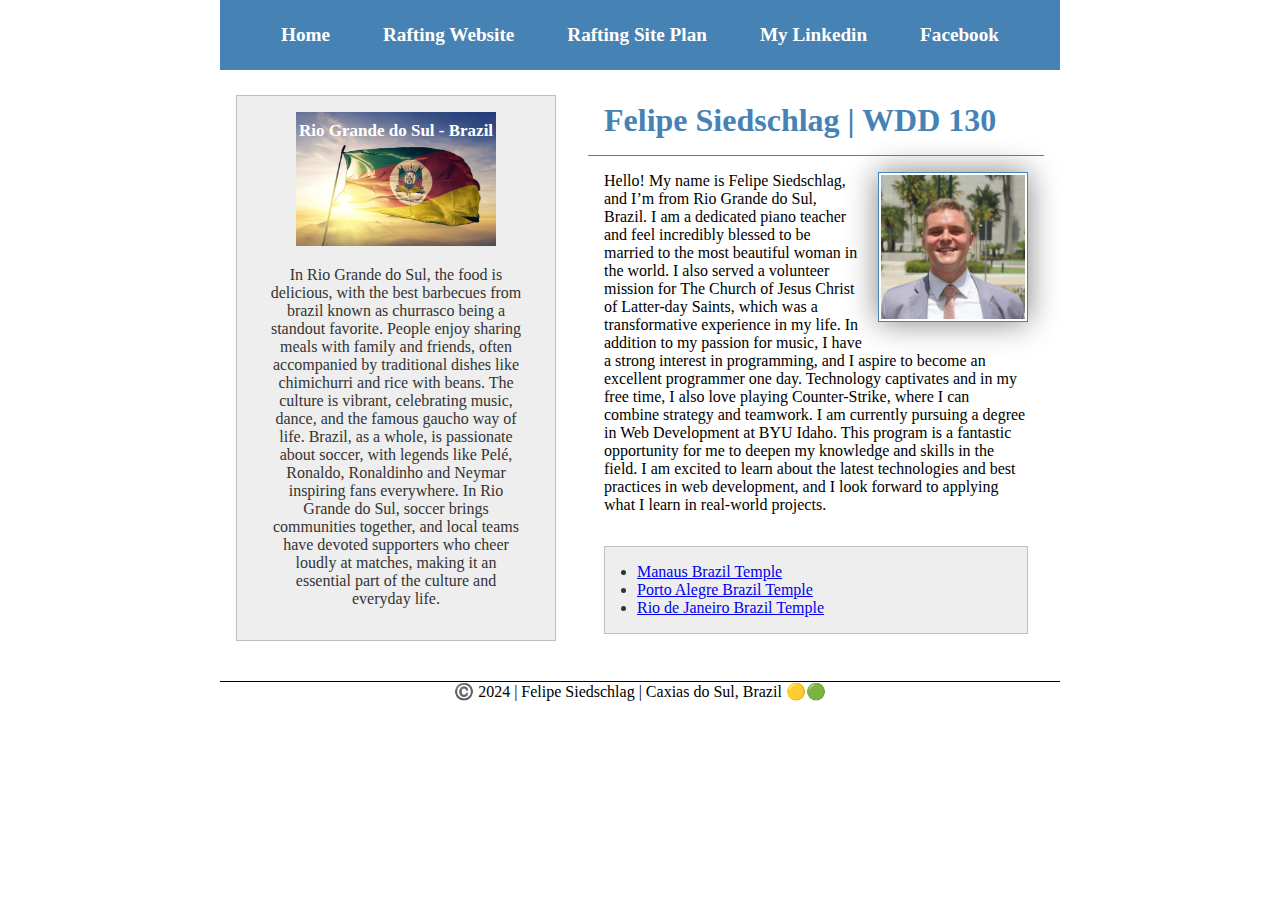
<file: index.html>
<!DOCTYPE html>
<html lang="en-US">
    <head>
        <meta charset="utf-8">
        <meta name="viewport" content="width=devide-width, initial-scale=1.0">
        <title>Felipe Siedschlag | WDD 130</title>
        <meta name="description" content="My name is Felipe Siedschlag and this is my Home Page for wdd130, my Web Fundamentals course from BYU-Idaho. The purpose of this page is to help me learn more about web development and help my teacher evaluate my work.">
        <meta name="author" content="Felipe Siedschlag">
        <link rel="stylesheet" type="text/css" href="styles/styles.css">
    </head>
    <body>
        <header>
            <nav>
                <a href="#">Home</a>
                <a href="wwr/">Rafting Website</a>
                <a href="wwr/site-plan-rafting.html">Rafting Site Plan</a>
                <a href="https://www.linkedin.com/in/felipe-siedschlag" target="_blank">My Linkedin</a>
                <a href="https://www.facebook.com/?locale=pt_BR" target="_blank">Facebook</a>
            </nav>
        </header>
        <div class="grid">
            <main>
                <h1>Felipe Siedschlag | WDD 130</h1>
                <img src="images/profile.jpg" alt="Hello, my name is Felipe Siedschlag" width="200">
                <p>Hello! My name is Felipe Siedschlag, and I’m from Rio Grande do Sul, 
                    Brazil. I am a dedicated piano teacher and feel incredibly blessed to 
                    be married to the most beautiful woman in the world. I also served a 
                    volunteer mission for The Church of Jesus Christ of Latter-day Saints, 
                    which was a transformative experience in my life. In addition to my passion 
                    for music, I have a strong interest in programming, and I aspire to become an 
                    excellent programmer one day. Technology captivates and in my free time, I 
                    also love playing Counter-Strike, where I can combine strategy and teamwork. I 
                    am currently pursuing a degree in Web Development at BYU Idaho. This program is 
                    a fantastic opportunity for me to deepen my knowledge and skills in the field. 
                    I am excited to learn about the latest technologies and best practices in web 
                    development, and I look forward to applying what I learn in real-world projects.
                </p>
                <ul class="box">
                    <li><a href="https://www.churchofjesuschrist.org/temples/details/manaus-brazil-temple?lang=eng" target="_blank">Manaus Brazil Temple</a></li>
                    <li><a href="https://www.churchofjesuschrist.org/temples/details/porto-alegre-brazil-temple?lang=eng" target="_blank">Porto Alegre Brazil Temple</a></li>
                    <li><a href="https://www.churchofjesuschrist.org/temples/details/rio-de-janeiro-brazil-temple?lang=eng" target="_blank">Rio de Janeiro Brazil Temple</a></li>
                </ul>
            </main>
            <aside class="box">
                <h2>Rio Grande do Sul - Brazil</h2>
                <img src="images/rs.jpg" alt="">
                <p>In Rio Grande do Sul, the food is delicious, with the best barbecues from brazil 
                    known as churrasco being a standout favorite. People enjoy sharing 
                    meals with family and friends, often accompanied by traditional dishes like 
                    chimichurri and rice with beans. The culture is vibrant, celebrating music, 
                    dance, and the famous gaucho way of life. Brazil, as a whole, is passionate 
                    about soccer, with legends like Pelé, Ronaldo, Ronaldinho and Neymar 
                    inspiring fans everywhere. In Rio Grande do Sul, soccer brings communities 
                    together, and local teams have devoted supporters who cheer loudly at matches, 
                    making it an essential part of the culture and everyday life.</p>
            </aside>
        </div>
        <footer>
            <p>
                ©️ 2024 | Felipe Siedschlag | Caxias do Sul, Brazil 🟡🟢
            </p>
        </footer>
    </body>
<!-- October 5th, 2024 -->
</html>
</file>
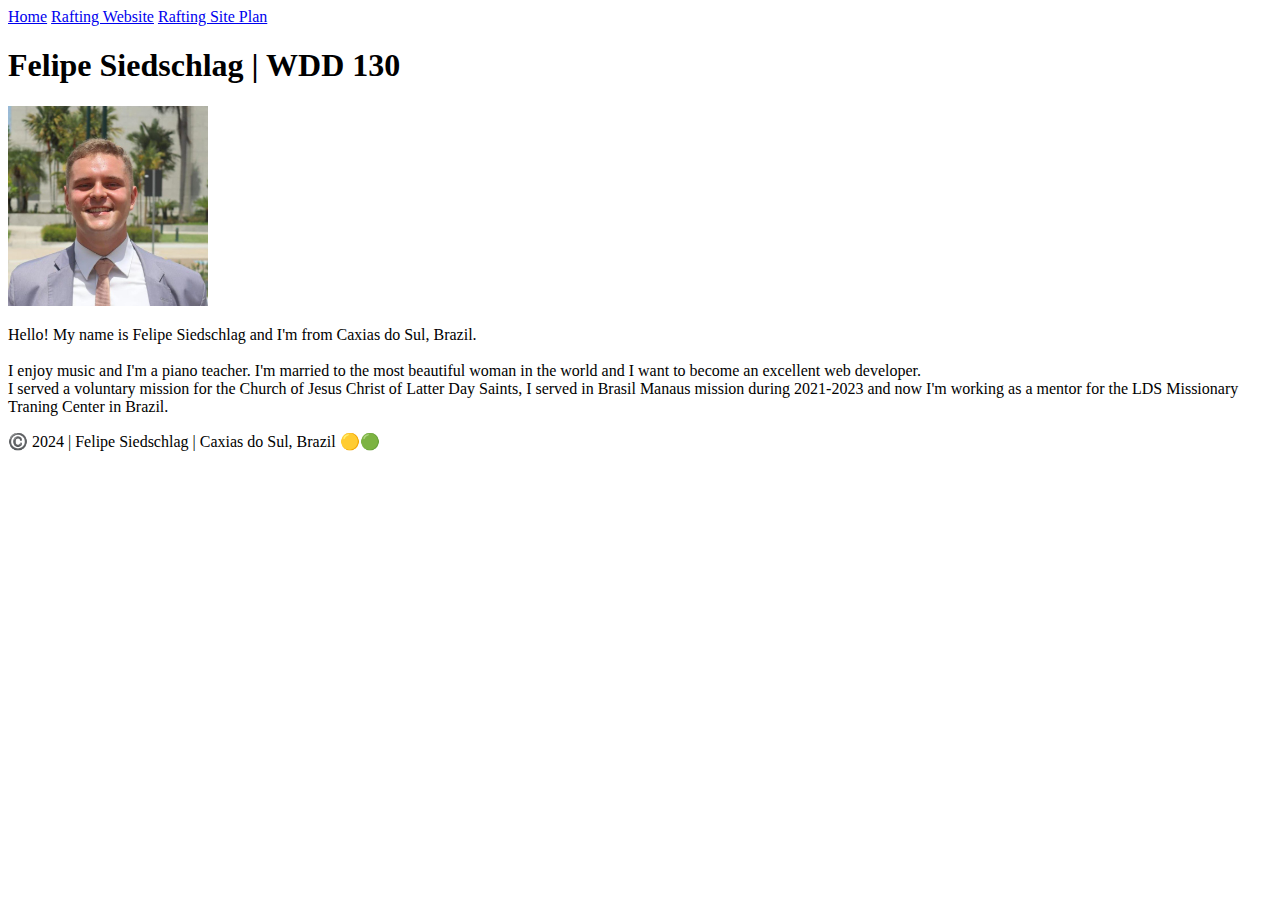
<file: Week 1/index.html>
<!DOCTYPE html>
<html lang="en-US">
    <head>
        <meta charset="utf-8">
        <meta name="viewport" content="width=devide-width, initial-scale=1.0">
        <title>Felipe Siedschlag | WDD 130</title>
    </head>
    <body>
        <header>
            <nav>
                <a href="#">Home</a>
                <a href="wwr/">Rafting Website</a>
                <a href="wwr/site-plan-rafting.html">Rafting Site Plan</a>
            </nav>
        </header>
        <main>
            <h1>Felipe Siedschlag | WDD 130</h1>
            <img src="images/profile.jpg" alt="Hello, my name is Felipe Siedschlag" width="200">
            <p>Hello! My name is Felipe Siedschlag and I'm from Caxias do Sul, Brazil. <br><br>
                I enjoy music and I'm a piano teacher. I'm married to the most beautiful woman in the world and I want to become an excellent web developer. <br>
                I served a voluntary mission for the Church of Jesus Christ of Latter Day Saints, I served in Brasil Manaus mission during 2021-2023 and now I'm working as a mentor for the LDS Missionary Traning Center in Brazil.
            </p>
        </main>
        <footer>
            <p>
                ©️ 2024 | Felipe Siedschlag | Caxias do Sul, Brazil 🟡🟢
            </p>
        </footer>
    </body>
</html>
</file>
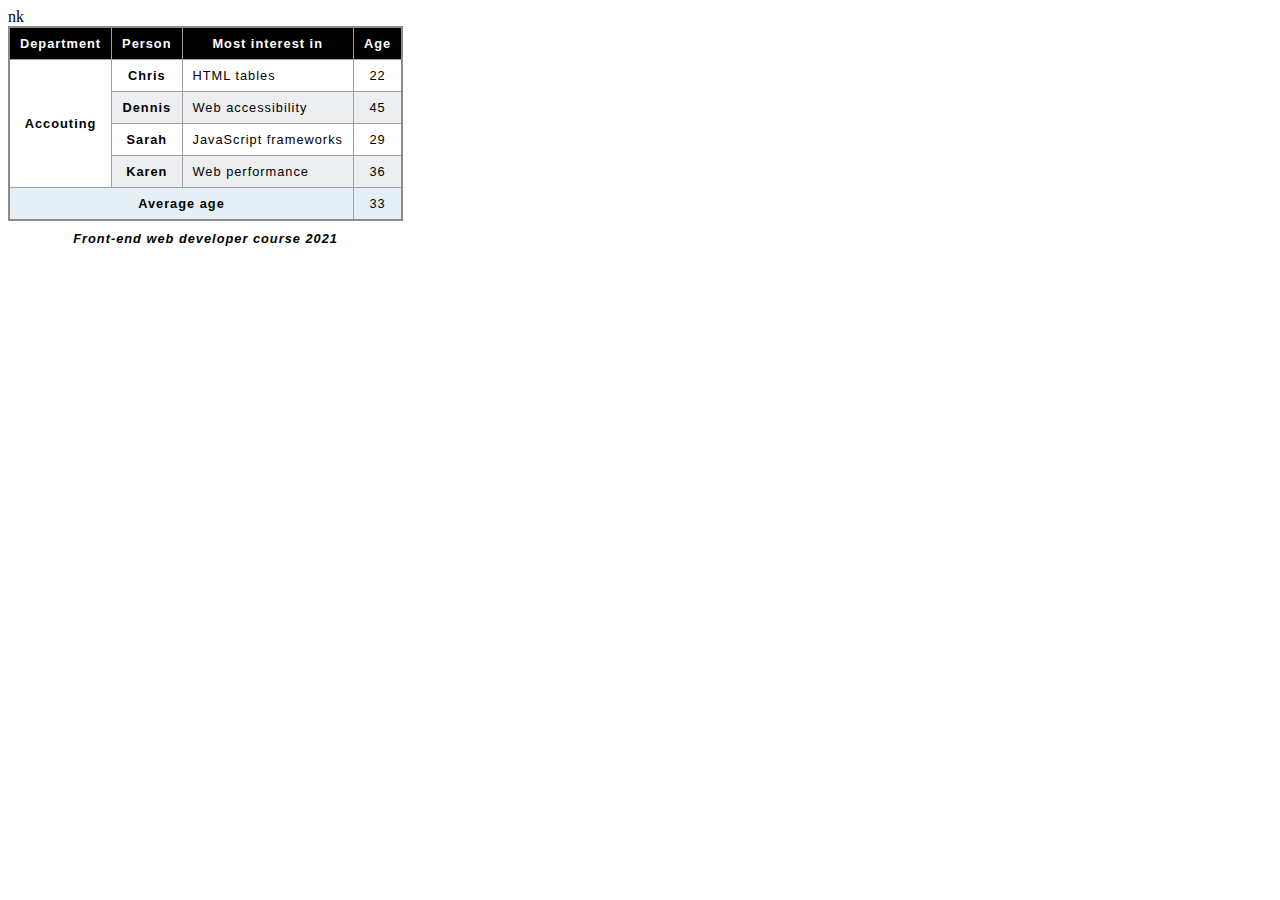
<file: week04/table.html>
<!DOCTYPE html>
<html lang="en">
<head>
    <meta charset="UTF-8">
    <meta name="viewport" content="width=device-width, initial-scale=1.0">
    <title>Document</title>
    <link rel="stylesheet" href="style.css">nk
</head>
<body>
    <table>
        <caption>
          Front-end web developer course 2021
        </caption>
        <thead>
          <tr>
            <th scope="col">Department</th>
            <th scope="col">Person</th>
            <th scope="col">Most interest in</th>
            <th scope="col">Age</th>
          </tr>
        </thead>
        <tbody>
          <tr>
            <th rowspan="4">Accouting</th>
            <th scope="row">Chris</th>
            <td>HTML tables</td>
            <td>22</td>
          </tr>
          <tr>
            <th scope="row">Dennis</th>
            <td>Web accessibility</td>
            <td>45</td>
          </tr>
          <tr>
            <th scope="row">Sarah</th>
            <td>JavaScript frameworks</td>
            <td>29</td>
          </tr>
          <tr>
            <th scope="row">Karen</th>
            <td>Web performance</td>
            <td>36</td>
          </tr>
        </tbody>
        <tfoot>
          <tr>
            <th scope="row" colspan="3">Average age</th>
            <td>33</td>
          </tr>
        </tfoot>
      </table>
      
</body>
</html>
</file>
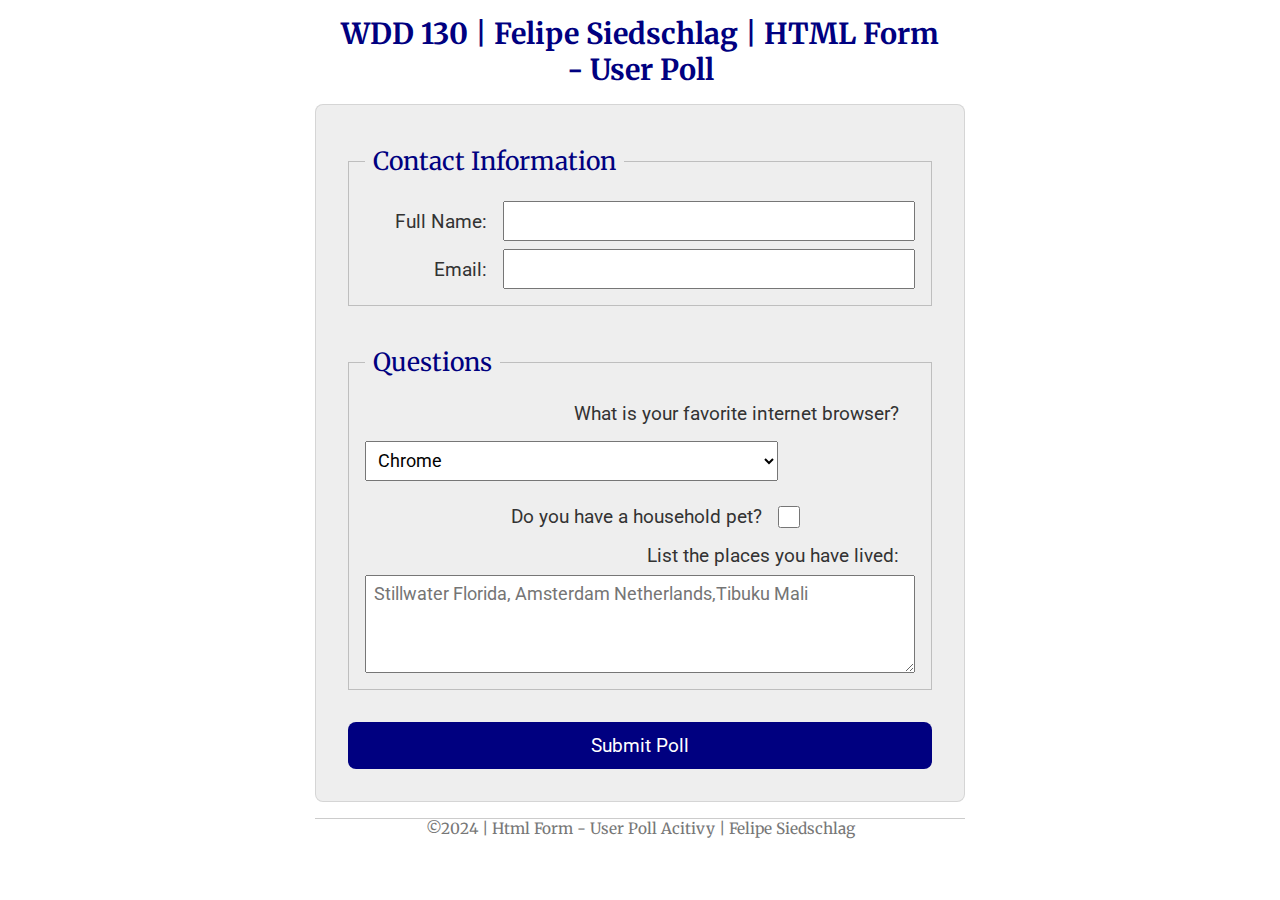
<file: week05/poll-form.html>
<!DOCTYPE html>
<html lang="en">
<head>
    <meta charset="UTF-8">
    <meta name="viewport" content="width=device-width, initial-scale=1.0">
    <title>WDD 130 | HTML Form - User Poll</title>
    <link rel="stylesheet" href="styles/poll-form.css">
    <link rel="preconnect" href="https://fonts.googleapis.com">
    <link rel="preconnect" href="https://fonts.gstatic.com" crossorigin>
    <link href="https://fonts.googleapis.com/css2?family=Merriweather:ital,wght@0,300;0,400;0,700;0,900;1,300;1,400;1,700;1,900&family=Roboto:wght@400;700&display=swap" rel="stylesheet">
</head>
<body>
    <header>
        <h1>WDD 130 | Felipe Siedschlag | HTML Form - User Poll</h1>
    </header>
    <main>
        <form>
            <fieldset>
                <legend>Contact Information</legend>
                <div class="form-item column2">
                    <label for="fullname">Full Name:</label>
                    <input type="text" id="fullname" name="fullname">  
                </div>
                <div class="form-item column2">
                    <label for="useremail">Email:</label>
                    <input type="email" id="useremail" name="useremail">    
                </div>
            </fieldset>
            <fieldset>
                <legend>Questions</legend>
                <label for="browser">What is your favorite internet browser?</label>
                <div class="form-item column1">
                    <select name="browser" id="browser">
                        <option value="chrome">Chrome</option>
                        <option value="firefox">Firefox</option>
                        <option value="safari">Safari</option>
                        <option value="edge">Edge</option>
                        <option value="brave">Brave</option>
                        <option value="other">Other</option>
                    </select>
                </div>
                <div class="form-item column1">
                    <label for="pet">Do you have a household pet?</label>
                    <input type="checkbox" name="pet" id="pet">
                </div>
                <label for="feedback">List the places you have lived:</label>
                <textarea name="feedback" id="feedback" rows="4" placeholder="Stillwater Florida, Amsterdam Netherlands,Tibuku Mali"></textarea>
            </fieldset>
            <button type="submit">Submit Poll</button>
        </form>
    </main>
    <footer>
        <p>©2024 | Html Form - User Poll Acitivy | Felipe Siedschlag</p>
    </footer>
</body>
</html>
</file>
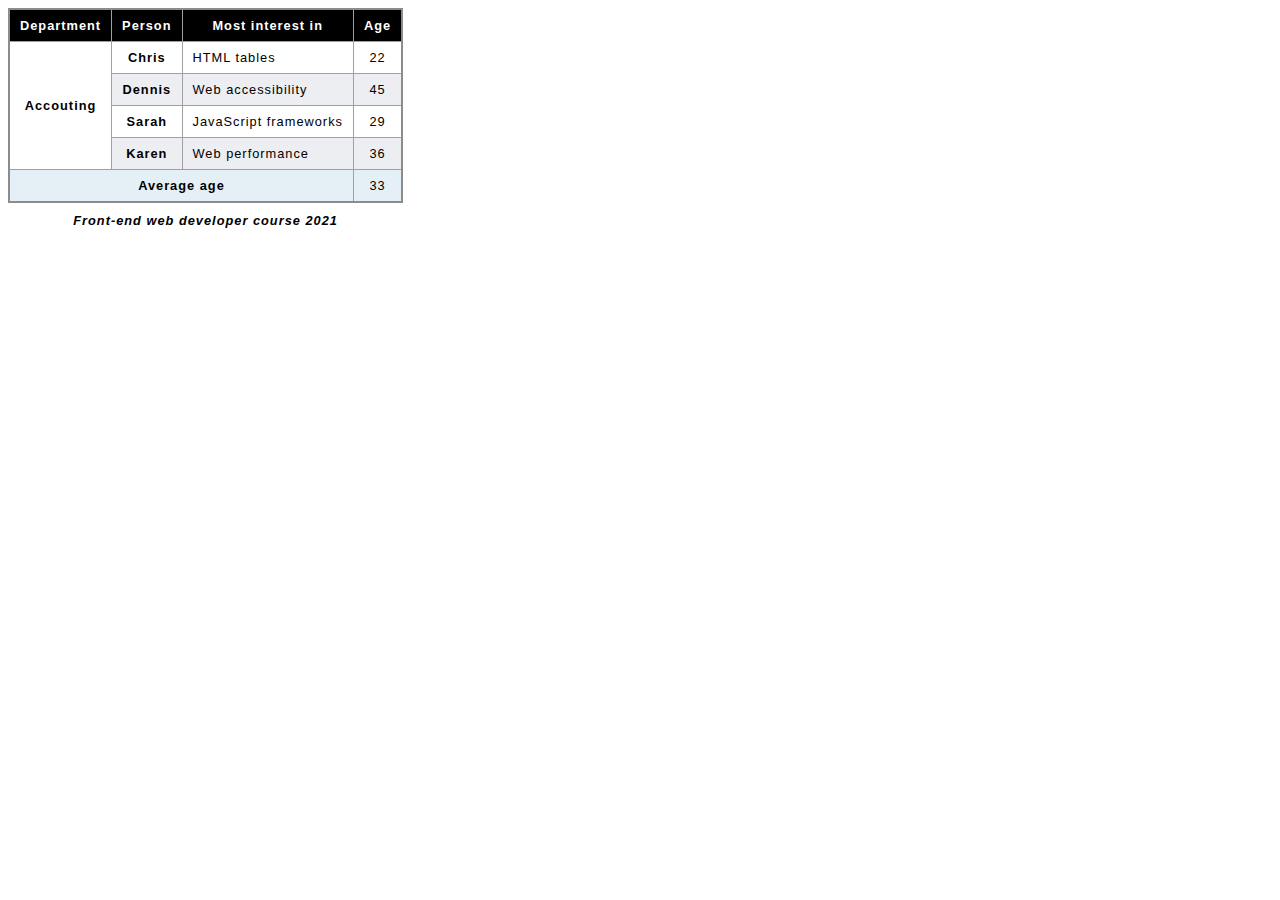
<file: week05/table.html>
<!DOCTYPE html>
<html lang="en">
<head>
    <meta charset="UTF-8">
    <meta name="viewport" content="width=device-width, initial-scale=1.0">
    <title>Document</title>
    <link rel="stylesheet" href="style.css">
</head>
<body>
    <table>
        <caption>
          Front-end web developer course 2021
        </caption>
        <thead>
          <tr>
            <th scope="col">Department</th>
            <th scope="col">Person</th>
            <th scope="col">Most interest in</th>
            <th scope="col">Age</th>
          </tr>
        </thead>
        <tbody>
          <tr>
            <th rowspan="4">Accouting</th>
            <th scope="row">Chris</th>
            <td>HTML tables</td>
            <td>22</td>
          </tr>
          <tr>
            <th scope="row">Dennis</th>
            <td>Web accessibility</td>
            <td>45</td>
          </tr>
          <tr>
            <th scope="row">Sarah</th>
            <td>JavaScript frameworks</td>
            <td>29</td>
          </tr>
          <tr>
            <th scope="row">Karen</th>
            <td>Web performance</td>
            <td>36</td>
          </tr>
        </tbody>
        <tfoot>
          <tr>
            <th scope="row" colspan="3">Average age</th>
            <td>33</td>
          </tr>
        </tfoot>
      </table>
      
</body>
</html>
</file>
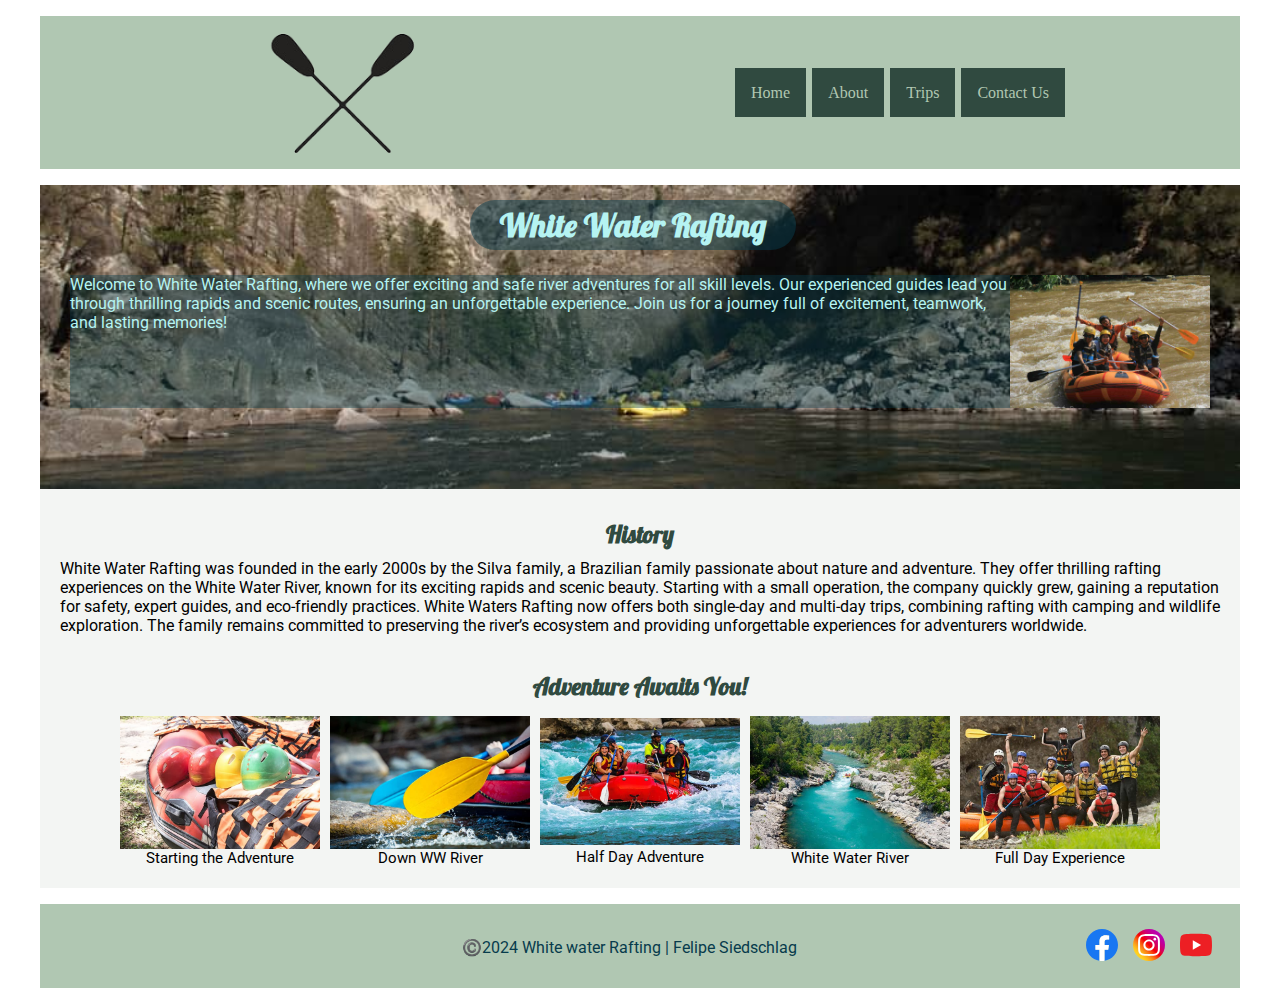
<file: wwr/about.html>
<!DOCTYPE html>
<html lang="en">
<head>
    <meta charset="UTF-8">
    <meta name="viewport" content="width=device-width, initial-scale=1.0">
    <meta name="description" content="The purpose of this page is to help people understand more about White Water Rafting, this is a specialized company in Rafting Adventures and it helps people live the best days of their lives">
    <meta name="author" content="White Water Rafting">
    <link rel="preconnect" href="https://fonts.googleapis.com">
    <link rel="preconnect" href="https://fonts.gstatic.com" crossorigin>
    <link href="https://fonts.googleapis.com/css2?family=Lobster&family=Roboto:ital,wght@0,400;0,700;0,900;1,400;1,700;1,900&display=swap" rel="stylesheet">
    <link rel="stylesheet" href="styles/rafting.css">
    <title>About Us - White Water Rafting</title>
</head>
<body>

    <!-- HEADER -->
    <header>
        <img src="images/logo-no-background.png" alt="error" class="logo">
        <nav>
            <ul class="navigation">
                <a href="index.html">Home</a>
                <a href="about.html">About</a>
                <a href="trips.html">Trips</a>
                <a href="contact.html">Contact Us</a>
            </ul>
        </nav>
    </header>

    <!-- MAIN -->
    <main>
        <div class="hero">
            <img src="images/hero2.jpg" alt="">
            <h1>White Water Rafting</h1>
            <article>
                <img src="images/clients.jpg" alt="">
                <p>Welcome to White Water Rafting, where we offer exciting and safe river adventures for all skill levels. Our experienced guides lead you through thrilling rapids and scenic routes, ensuring an unforgettable experience. Join us for a journey full of excitement, teamwork, and lasting memories!</p>
            </article>
        </div>
        <section class="history">
            <h2>History</h2>
            <p>White Water Rafting was founded in the early 2000s by the Silva family,
                 a Brazilian family passionate about nature and adventure. They offer
                  thrilling rafting experiences on the White Water River, known for
                   its exciting rapids and scenic beauty. Starting with a small 
                   operation, the company quickly grew, gaining a reputation for 
                   safety, expert guides, and eco-friendly practices. White Waters 
                   Rafting now offers both single-day and multi-day trips, combining 
                   rafting with camping and wildlife exploration. The family remains 
                   committed to preserving the river’s ecosystem and providing 
                   unforgettable experiences for adventurers worldwide.</p>
        </section>
        <section class="pictures">
            <h2>Adventure Awaits You!</h2>
            <figure>
                <img src="images/helmets.jpg" class="pictures-1" alt="">
                <figcaption>Starting the Adventure</figcaption>
            </figure>
            <figure>
                <img src="images/oar.jpg" class="pictures-2" alt="">
                <figcaption>Down WW River</figcaption>
            </figure>
            <figure>
                <img src="images/raft.jpg" class="pictures-3" alt="">
                <figcaption>Half Day Adventure</figcaption>
            </figure>
            <figure>
                <img src="images/river.jpg" class="pictures-4" alt="">
                <figcaption>White Water River</figcaption>
            </figure>
            <figure>
                <img src="images/group.jpg" class="pictures-5" alt="">
                <figcaption>Full Day Experience</figcaption>
            </figure>    
        </section>
    </main>

    <!-- FOOTER -->
    <footer>
        <p>©️2024 White water Rafting | Felipe Siedschlag</p>
        <nav class="footerLinks">
            <a href="https://pt-br.facebook.com/" target="_blank">
                <img src="images/facebook.svg" alt="Facebook">
            </a>
            <a href="https://www.instagram.com/" target="_blank">
                <img src="images/instagram.svg" alt="Instagram">
            </a>
            <a href="https://www.youtube.com/" target="_blank"> 
                <img src="images/youtube.svg" alt="Youtube">
            </a>
        </nav>
    </footer>
</body>
</html>
</file>
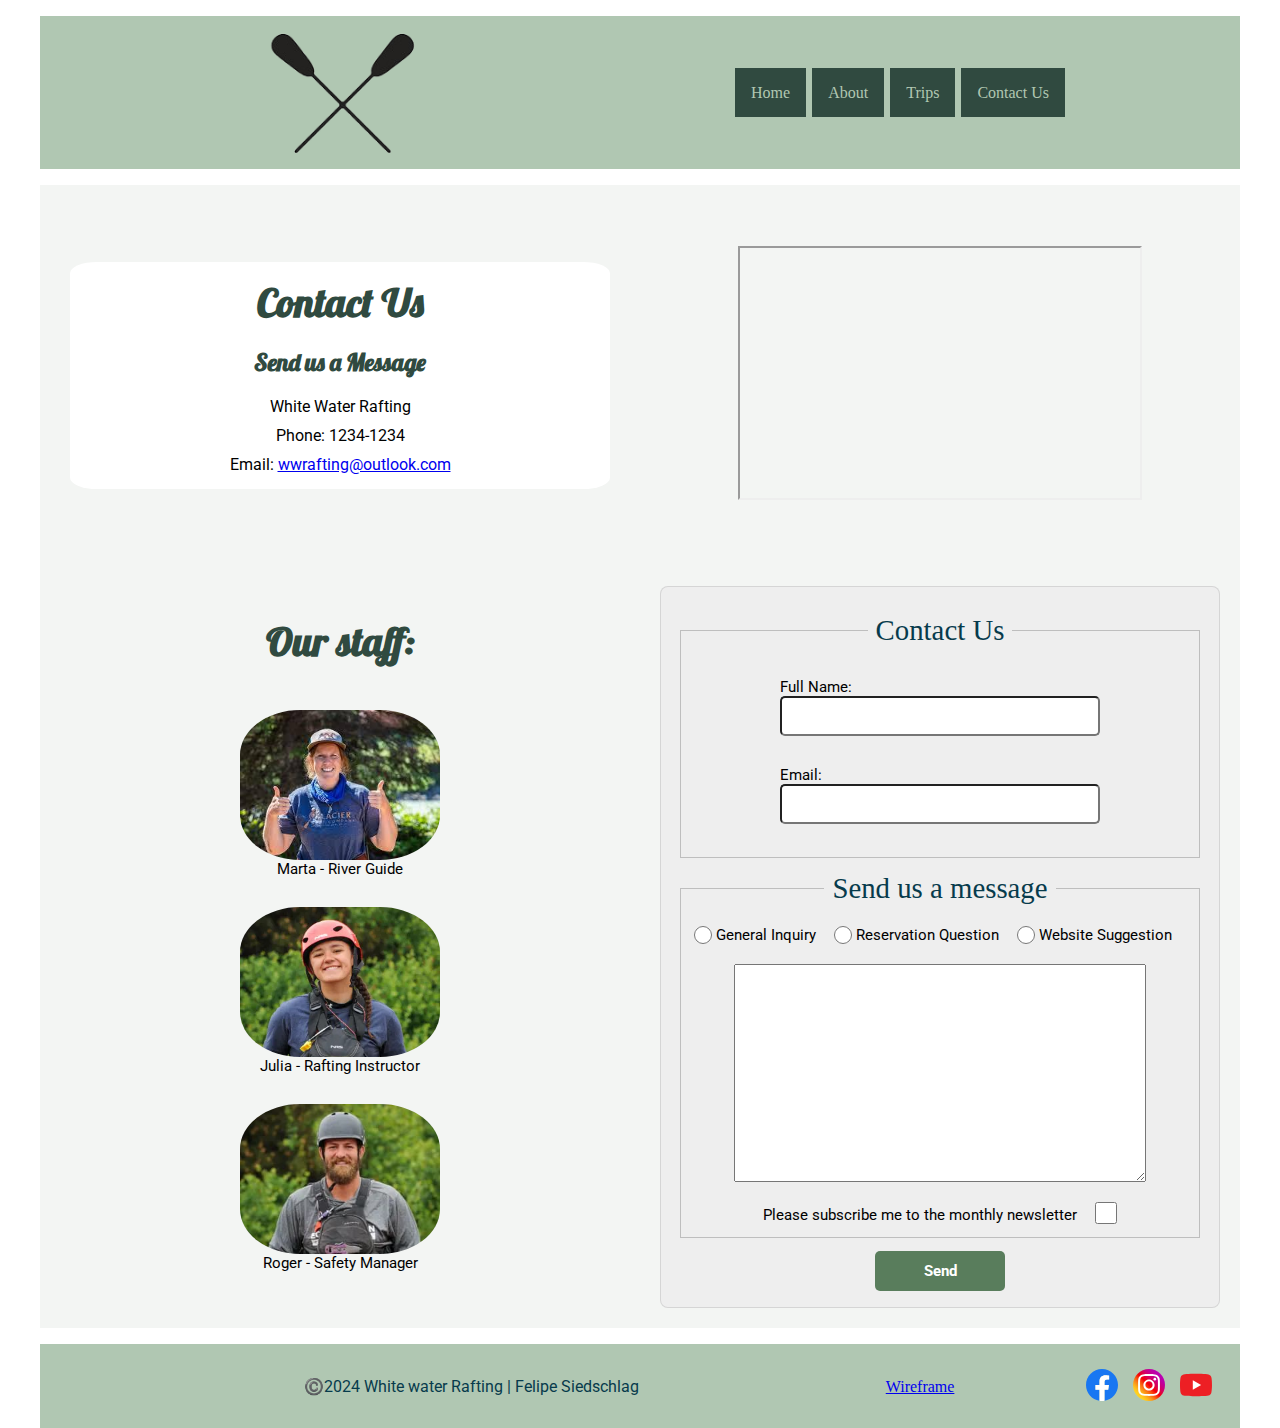
<file: wwr/contact.html>
<!DOCTYPE html>
<html lang="en">
<head>
    <meta charset="UTF-8">
    <meta name="viewport" content="width=device-width, initial-scale=1.0">
    <meta name="description" content="Contact information - White Water Rafting">
    <meta name="author" content="White Water Rafting">
    <link rel="preconnect" href="https://fonts.googleapis.com">
    <link rel="preconnect" href="https://fonts.gstatic.com" crossorigin>
    <link href="https://fonts.googleapis.com/css2?family=Lobster&family=Roboto:ital,wght@0,400;0,700;0,900;1,400;1,700;1,900&display=swap" rel="stylesheet">
    <link rel="stylesheet" href="styles/rafting.css">
    <title>Contact Us - White Water Rafting</title>
</head>
<body>

    <!-- HEADER -->
    <header>
        <img src="images/logo-no-background.png" alt="error" class="logo">
        <nav>
            <ul class="navigation">
                <a href="index.html">Home</a>
                <a href="about.html">About</a>
                <a href="trips.html">Trips</a>
                <a href="contact.html">Contact Us</a>
            </ul>
        </nav>
    </header>

    <!-- MAIN -->
    <main class="grid-contact">
        <div class="contactinfo column1">
            <h1 id="contactus">Contact Us</h1>

            <h2 class="info">Send us a Message</h2>
    
            <p class="info">White Water Rafting</p>
            <p class="info">Phone: 1234-1234</p>
            <p class="info">Email: <a href="mailto:">wwrafting@outlook.com</a></p>
        </div>


        <div class="map column2">
            <iframe src="https://www.google.com/maps/embed?pb=!1m18!1m12!1m3!1d77408.44503814398!2d-72.74148058231386!3d-7.8463839856283935!2m3!1f0!2f0!3f0!3m2!1i1024!2i768!4f13.1!3m3!1m2!1s0x9199cd6deebfd8c7%3A0xa5884e24b7ff82a5!2sCruzeiro%20do%20Sul%2C%20AC!5e0!3m2!1spt-BR!2sbr!4v1729266492720!5m2!1spt-BR!2sbr" width="400" height="250" allowfullscreen="" loading="lazy" referrerpolicy="no-referrer-when-downgrade"></iframe>
        </div>

        <div class="column1 employees">
            <h2>Our staff:</h2>
            <div class="pictures_contact">
                <figure>
                    <img src="images/employee1.jpg" alt="">
                    <figcaption>Marta - River Guide</figcaption>
                </figure>
                <figure>
                    <img src="images/employee2.jpg" alt="">
                    <figcaption>Julia - Rafting Instructor</figcaption>
                </figure>
                <figure>
                    <img src="images/employee3.jpg" alt="">
                    <figcaption>Roger - Safety Manager</figcaption>
                </figure>
            </div>
            
        </div>

        <form class="column2">
            <fieldset>
                <legend>Contact Us</legend>
                <div class="personaldata">
                    <label for="fullname">Full Name:</label>
                    <input type="text" id="fullname" name="fullname" class="form-item">  
                </div>
                <div class="personaldata">
                    <label for="useremail">Email:</label>
                    <input type="email" id="useremail" name="useremail" class="form-item">    
                </div>
            </fieldset>

            <fieldset>
                <legend>Send us a message</legend>
                <div>
                    <input type="radio" name="purposemessage" id="purposechoice1" value="general">
                    <label for="purposemessage">General Inquiry</label>

                    <input type="radio" name="purposemessage" id="purposechoice2" value="reservation">
                    <label for="purposemessage">Reservation Question</label>

                    <input type="radio" name="purposemessage" id="purposechoice3" value="suggestion">
                    <label for="purposemessage">Website Suggestion</label>
                </div>
                <div class="textarea">
                    <!-- <label for="message">Message</label> -->
                    <textarea name="message" id="message" rows="10" cols="50" placeholder=""></textarea>
                </div>

                <div>
                    <label for="newsletter">Please subscribe me to the monthly newsletter</label>
                    <input type="checkbox" name="newsletter" id="newsletter">
                </div>
            </fieldset>

            <button type="submit">Send</button>
        </form>
    </main>

    <!-- FOOTER -->
    <footer>
        <p>©️2024 White water Rafting | Felipe Siedschlag</p>
        <a href="https://app.moqups.com/Q14MyloIB2rF76DkvTkgYxrpUucmxiI3/edit/page/ad64222d5" target="_blank">Wireframe</a>
        <nav class="footerLinks">
            <a href="https://pt-br.facebook.com/" target="_blank">
                <img src="images/facebook.svg" alt="Facebook">
            </a>
            <a href="https://www.instagram.com/" target="_blank">
                <img src="images/instagram.svg" alt="Instagram">
            </a>
            <a href="https://www.youtube.com/" target="_blank"> 
                <img src="images/youtube.svg" alt="Youtube">
            </a>
        </nav>
    </footer>
</body>
</html>
</file>
<file: styles/styles.css>
:root{
    --steelblue: #4682b4;
    --border-format: 1px solid;
}

* {
    margin: 0;
    padding: 0;
    box-sizing: border-box;
}

header, footer {
    max-width: 840px;
    margin: 0 auto;
}


nav {
    background-color: var(--steelblue);
    padding: 1rem;
    display: flex;
    justify-content: space-evenly;
    align-items: center;
}

nav a{
    color: white;
    display: block;
    padding: 0.5rem;
    text-decoration: none;
    font-size: 1.2rem;
    font-weight: 700;
    color: #fff;
}

header, footer, .grid {
    margin: 0 auto;
    max-width: 840px;
}

h1 {
    color: steelblue;
    border-bottom: 1px solid var(--steelblue);
    padding: 1rem;
}

main {
    max-width: 840px;
    grid-column: 2/3;
    margin: 1rem;
}

main li {
    margin-left: 1rem;
}

main p {
    padding: 1rem;
}

main img {
    width: 150px;
    height: auto;
    border: 1px solid var(--steelblue);
    padding: 2px;
    box-shadow: 0 0 30px gray;
    float: right;
    margin: 1rem;
}

p {
    padding: 0;
}


aside {
    width: 20rem;
    margin: 1rem;
    text-align: center;
    position: relative;
    grid-column: 1/2;
    grid-row: 1/2;
}

aside p {
    margin: 1rem;
}

aside img {
    width: 200px;
    height: auto;
}

aside h2{
    position: absolute;
    top: 25px;
    left: 62px;
    color: white;
    font-size: 17px;
}

footer {
    margin-top: 15px;
    border-top: var(--border-format) #000;
    text-align: center;
}

/* Class Selectors */

.box {
    margin: 1rem;
    border: var(--border-format) rgba(0,0,0,0.2);
    padding: 1rem;
    background-color: #eee;
    color: #333;
}

.grid {
    display: grid;
    align-items: center;
}
</file>
<file: week04/style.css>
table {
    border-collapse: collapse;
    border: 2px solid rgb(140 140 140);
    font-family: sans-serif;
    font-size: 0.8rem;
    letter-spacing: 1px;
  }
  
  caption {
    caption-side: bottom;
    padding: 10px;
    font-weight: 700;
    font-style: italic;
  }

  thead th{
    background-color: #000;
    color: #fff;
  }
  
  thead,
  tfoot {
    background-color: rgb(228 240 245);
  }
  
  th,
  td {
    border: 1px solid rgb(160 160 160);
    padding: 8px 10px;
  }
  
  td:last-of-type {
    text-align: center;
  }
  
  tbody > tr:nth-of-type(even) {
    background-color: rgb(237 238 242);
  }
</file>
<file: week05/styles/poll-form.css>
* {
    margin: 0;
    padding: 0;
    box-sizing: border-box;
}

body {
    font-family: "Merriweather", Georgia, serif;
    font-size: 1.2em;
    color: #333;
    background: #fff;
}

header {
    margin: 0 auto;
    width: 650px;
}

h1 {
    margin: 1rem;
    font-size: 1.5em;
    color: navy;
    text-align: center;
}

form {
    width: 650px;
    margin: 0 auto;
    padding: 1rem;
    border: 1px solid rgba(0,0,0,0.1);
    border-radius: 0.5rem;
    background-color: #eee;
    display: grid;
}

fieldset{
    display: grid;
    grid-gap: .5rem;
    margin: 1rem;
    border: 1px solid rgba(0,0,0,0.2);
    padding: 1rem;
}

legend{
    padding: 0.5rem;
    color: navy;
    font-size: 1.3em;
}

label, input, button, select, textarea {
    font-family: "Roboto", Arial, sans-serif;
}

label {
    text-align: right;
    padding-right: 1rem;
}

input, select, textarea {
    padding: 0.5rem;
    font-size: 1.1rem;
}

input[type="checkbox"] {
    width: 22px;
    height: 22px;
    vertical-align: bottom;
}

button{
    margin: 1rem;
    background-color: navy;
    color: #fff;
    border: none;
    border-radius: .5rem;
    padding: .75rem;
    font-size: 1.2rem;
}

button:hover {
    background-color: darkgreen;
}

footer {
    margin: 1rem auto 0;
    width: 650px;
    text-align: center;
    font-size: 0.8em;
    color: #777;
    border-top: 1px solid #ccc;
}

.form-item {
    display: grid;
    align-items: center;
}

.column1 {
    grid-template-columns: 3fr 1fr;
    margin: 0.5rem 0;

}

.column2 {
    grid-template-columns: 1fr 3fr;
}
</file>
<file: week05/style.css>
table {
    border-collapse: collapse;
    border: 2px solid rgb(140 140 140);
    font-family: sans-serif;
    font-size: 0.8rem;
    letter-spacing: 1px;
  }
  
  caption {
    caption-side: bottom;
    padding: 10px;
    font-weight: 700;
    font-style: italic;
  }

  thead th{
    background-color: #000;
    color: #fff;
  }
  
  thead,
  tfoot {
    background-color: rgb(228 240 245);
  }
  
  th,
  td {
    border: 1px solid rgb(160 160 160);
    padding: 8px 10px;
  }
  
  td:last-of-type {
    text-align: center;
  }
  
  tbody > tr:nth-of-type(even) {
    background-color: rgb(237 238 242);
  }
</file>
<file: wwr/styles/rafting.css>
:root {
    --background-color: #f3f5f3;
    --primary-color: #b0c7b2;
    --secondary-color: #304a40;
    --accent1-color: #073b4c;
    --accent1-color-transparency: rgb(7, 59, 76, 0.4);
    --accent2-color: #b5f3f2;
    --accent2-color-transparency: rgb(181, 243, 242, 0.5);
    --accent3-color: #597d5c;
    --heading-font: "Lobster", system-ui;
    --text-font: "Roboto", system-ui;

}

* {
    max-width: 1200px;
    margin: auto;
    justify-content: center;

}

header{
    margin: 1rem auto;
    display: grid;
    grid-template-columns: 120px 1fr 2fr;
    /* max-width: 1000px; */
    align-items: center;
    background-color: var(--primary-color);
    justify-content: center;
}

header img{
    grid-column: 2/3;
    width: 50%;
}

li {
    list-style: none;
}

nav {
	text-align: right;
    display: flex;

}

header a {
    text-decoration: none;
    color: var(--primary-color);
    padding: 1rem;
    border: 1px solid;
    background-color: var(--secondary-color)
}

header a:hover{
    cursor: pointer;
    background-color: var(--accent3-color)
}

p {
    font-family: var(--text-font);
}

h1, h2, h3, h4, h5, h6 {
    font-family: var(--heading-font);
    color: var(--secondary-color);
}

main {
    /* max-width: 1000px; */

    display: grid;
    margin: 1rem auto;
    background-color: var(--background-color);
}

.hero{
    position: relative;
}

.hero img{
    display: block;
    width: 1200px;
    height: auto;
}

.hero h1 {
    position: absolute;
    top: 15px;
    color: var(--accent2-color);
    left: 430px;
    background-color: rgb(7, 59, 76, 0.5);
    padding: 5px 30px;
    border-radius: 300px
}

article{
    position: absolute;
    background-color: var(--accent1-color-transparency);
    color: var(--accent2-color);
    margin: 30px;
    left: 0;
    top: 60px;
}

.hero article img {
    float: right;
    width: 200px;
    height: auto;
}

.history {
    display: grid;
    grid-template-columns: auto;
    margin: 20px;

}

.history h2{
    text-align: center;
    margin: 10px;
}

.pictures {
    /* max-width: 1000px; */
    display: grid;
    margin: 1rem auto;
    grid-template-columns: repeat(5, 20%);
    grid-template-rows: 20% 80%;
}

.pictures h2 {
    margin-bottom: 10px;
    grid-column: 1/6;
    grid-row: 1/2 ;
    justify-content: center;
    text-align: center;
    align-items: center;
}

.pictures img{
    max-width: 200px;
    grid-row: 2/3;
}

figure{
    display: flex;
    flex-flow: column;
    text-align: center;
    margin: 5px
}

footer {
    background-color: var(--primary-color);
    /* position: relative; */
    display: flex;
    text-align: center;
    justify-content: space-between;
    align-items: center;
    padding: 17px 20px 15px;
    color:var(--accent1-color)
}

footer p{
    padding-left: 120px;
}

footer img{
    width: 2rem;
    height: auto;
}

.footerLinks{
    text-decoration: none;
    margin: 0.5rem;
    display: flex;
    gap: 15px;
    justify-content: flex-end;
    align-items: center;
}

footer a:hover{
    cursor: pointer;
    transform: translateY(-3px);
    border-radius: 50%;
    transition-duration: 0.5s;
}

/* Contact Us */

.grid-contact {
    display: grid;
    grid-template-columns: 1fr 1fr;
    grid-template-rows: 1fr 1fr 1fr;
    /* grid-column-gap: 10px;
    grid-row-gap: 10px; */
}

.column1 {
    grid-template-columns: 1/2;
}

.column2{
    grid-template-columns: 2/3;
}

.contactinfo {
    width: 90%;
    height: auto;
    background-color: #fff;
    /* text-align: flex-start; */
    text-align: center;
    border-radius: 5%;
    padding: 15px 0 15px;
}

.contactinfo h1{
    margin-bottom: 20px;
    font-size: 40px;
}

.contactinfo h2{
    margin: 20px;
}

.contactinfo p {
    margin-top: 10px;
}


.map {
    max-width: 1fr;
    height: auto;
    align-content: center;

}

form{
    width: 1fr;
    height: auto;
    grid-row: 2/4;
    margin: 20px;
    padding: 1rem;
    border: 1px solid rgba(0,0,0,0.1);
    border-radius: 0.5rem;
    background-color: #eee;
    display: grid;
}

.form-item {
    display: grid;
    align-items: center;
} 
fieldset{
    display: grid;
    margin: 0.2rem;
    border: 1px solid rgba(0,0,0,0.2);
    padding: 0.8rem;
}

legend{
    padding: 0.5rem;
    color: var(--accent1-color);
    font-size: 1.8em;
}

.personaldata{
    margin: 10px 0 20px;
}

input[type="text"] {
    width: 300px;
    border-radius: 5px;
}
input[type="email"] {
    width: 300px;
    border-radius: 5px;
}

label, input, button, select, textarea {
    font-family: var(--text-font), Arial, sans-serif;
    font-size: 15px;
}

.textarea{
    display: flex;
    align-items: center;
}

textarea {
    margin: 20px;
    width: 80%;
}

label {
    padding-right: 14px;
    text-align: right;
}

input, textarea {
    padding: 0.5rem;
    font-size: 1.1rem;
}


input[type="checkbox"] {
    width: 22px;
    height: 22px;
    vertical-align: bottom;
}

input[type="radio"] {
    width: 18px;
    height: 18px;
    vertical-align: bottom;
}

button{
    min-width: 130px;
    height: 40px;
    color: #fff;
    padding: 5px 10px;
    font-weight: bold;
    cursor: pointer;
    transition: all 0.3s ease;
    position: relative;
    display: inline-block;
    outline: none;
    overflow: hidden;
    border-radius: 5px;
    border: none;
    background-color: var(--accent3-color);
    margin-top: 10px;
  }
  button:hover {
    border-radius: 5px;
    padding-right: 24px;
    padding-left:8px;
  }
  button:hover:after {
    opacity: 1;
    right: 10px;
  }
  button:after {
    content: "\00BB";
    position: absolute;
    opacity: 0;
    font-size: 20px;
    line-height: 40px;
    top: 0;
    right: -20px;
    transition: 0.4s;
  }

.employees{
    grid-row: 2/4;
    text-align: center;
    width: 80%;
    height: 100%;
    /* background-color: red; */
}

.employees h2{
    padding: 50px 0 20px;
    font-size: 40px;
}

.pictures_contact {
    display: flex;
    flex-direction: column;
    justify-content: space-evenly;
    /* background-color: blue; */
    width: 80%;
    height: 80%;
}

figcaption {
    font-size: 15px;
    font-family: "Roboto";
}

.employees img{
    border-radius: 30%;
    width: 200px; height: auto;
}
</file>
